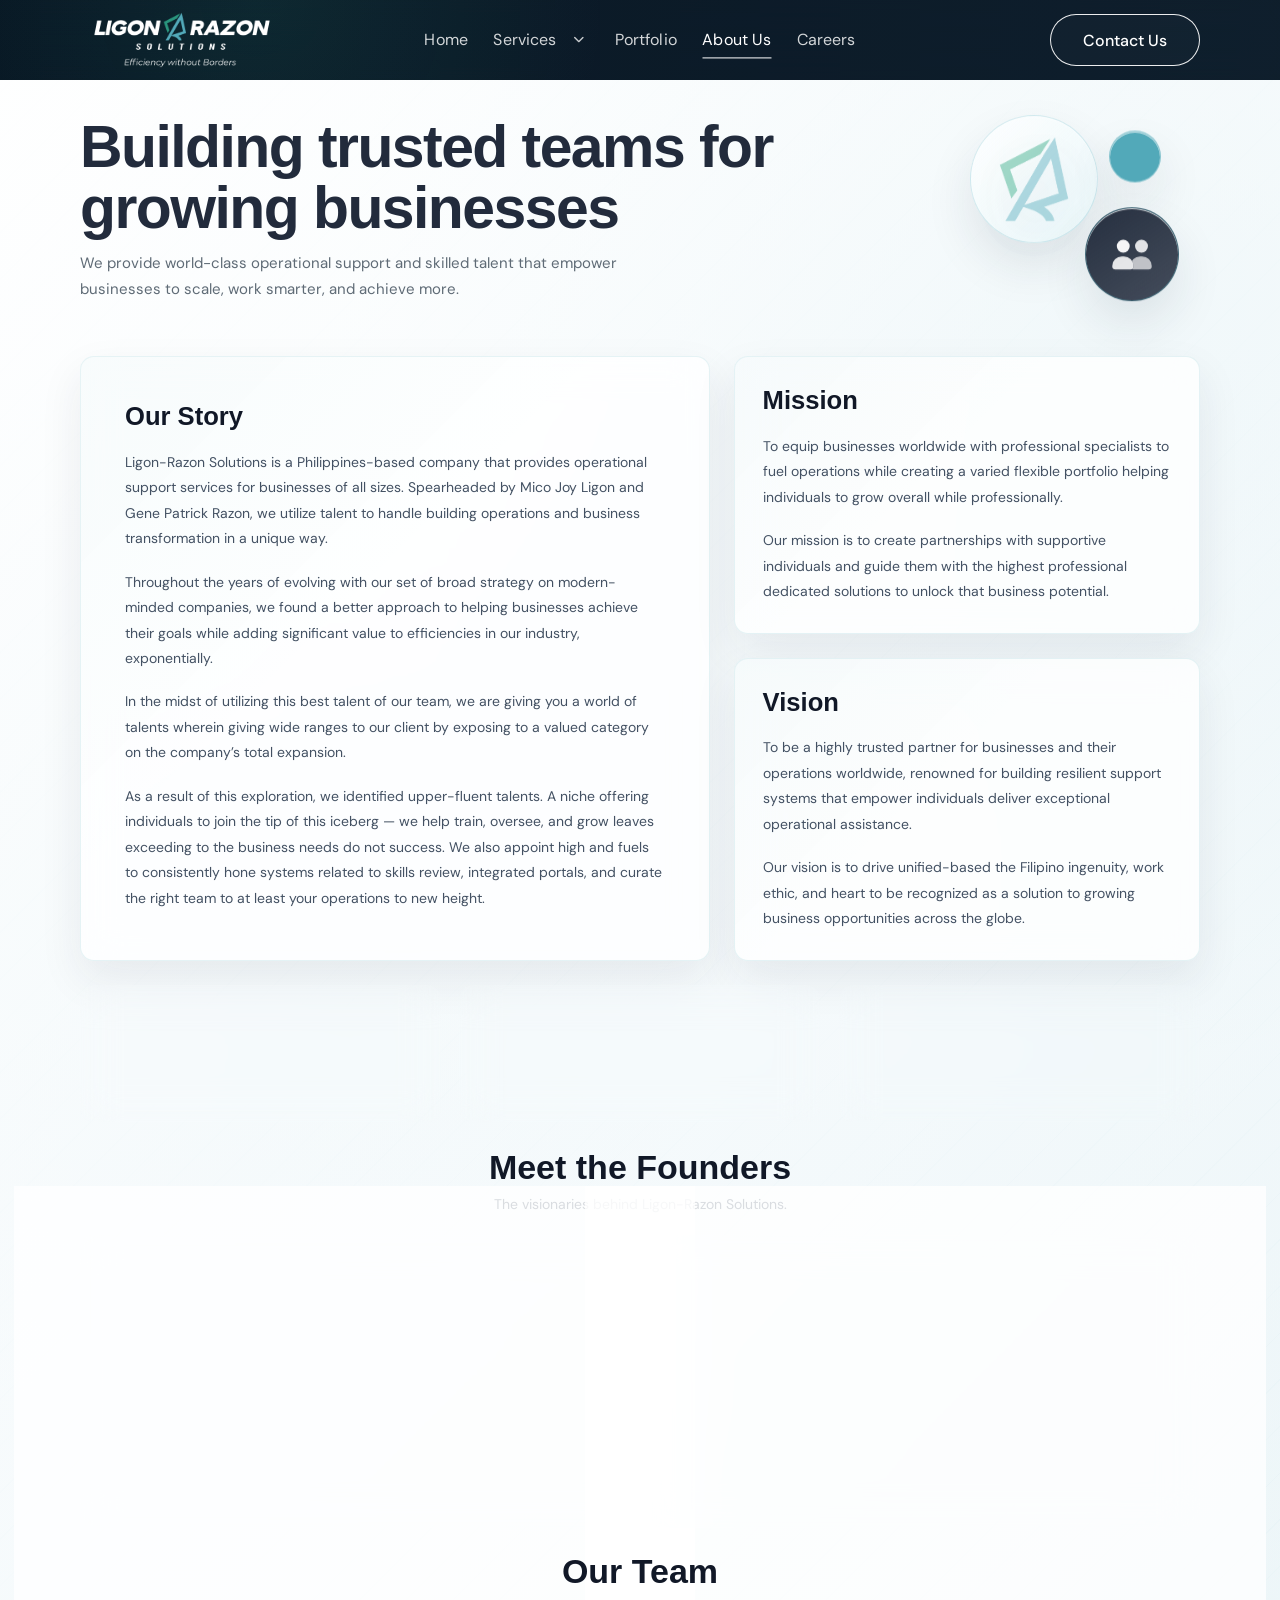
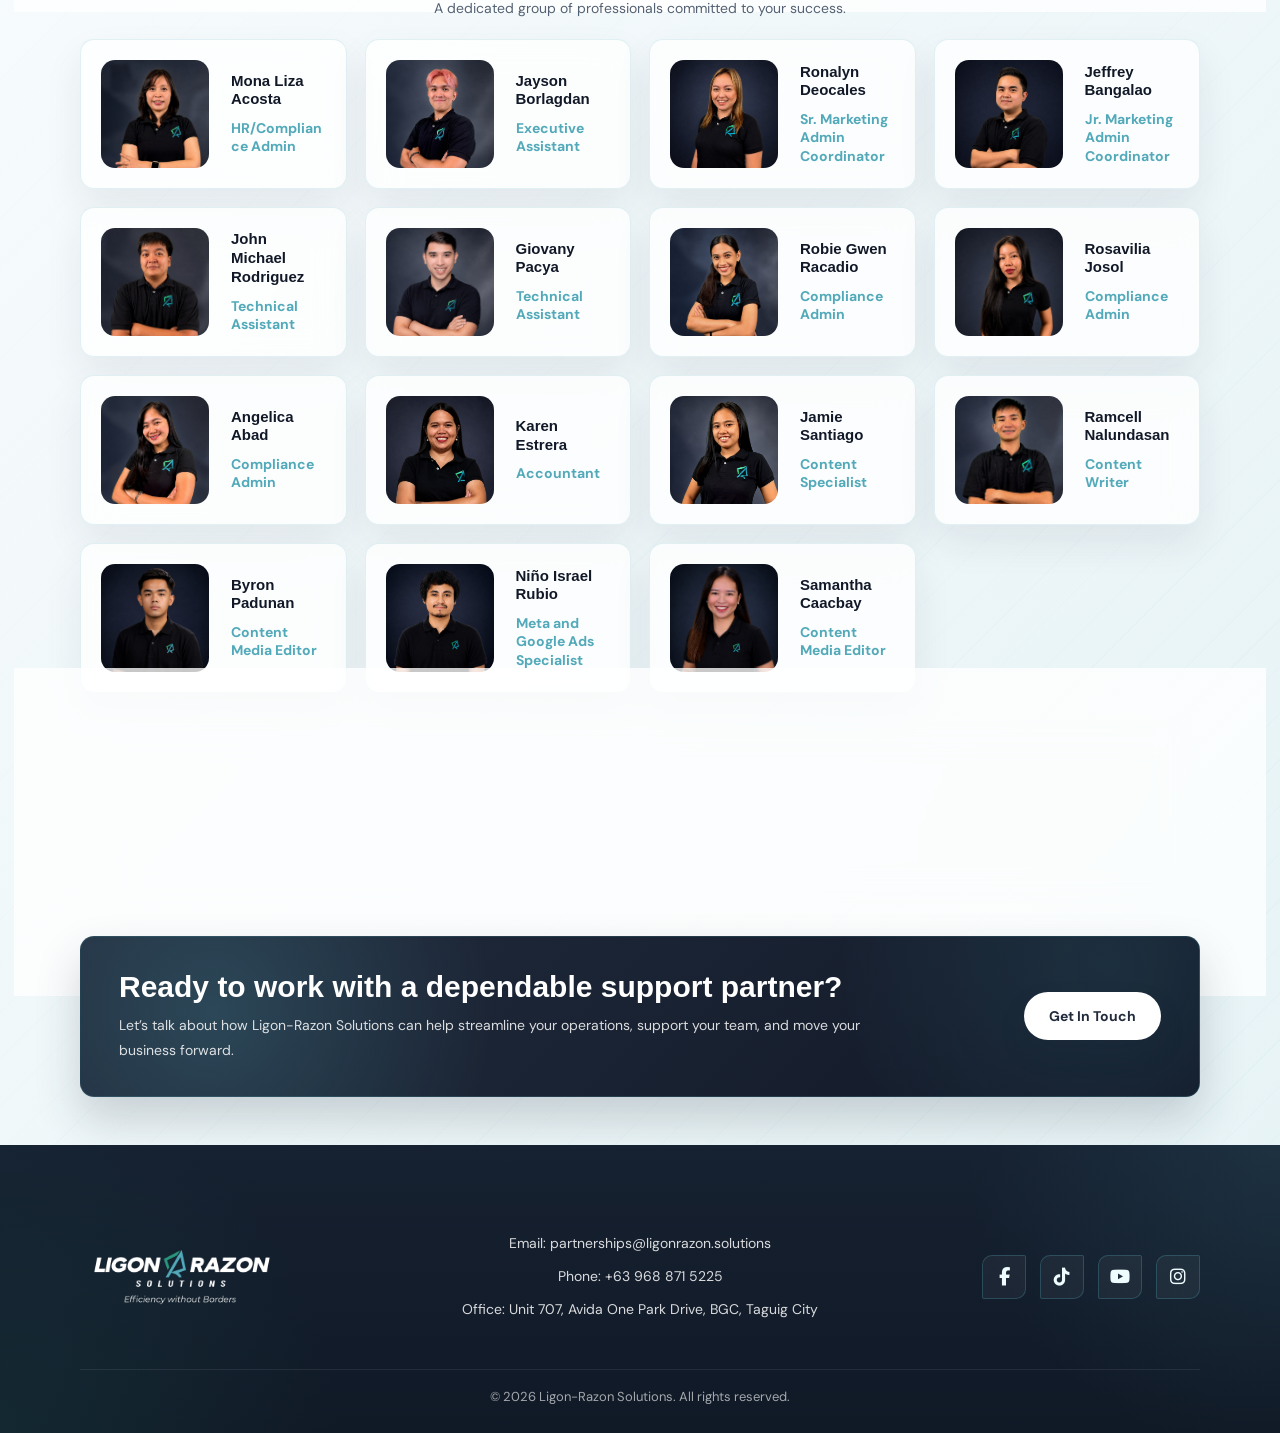
<file: about.html>
<!DOCTYPE html>
<html lang="en">
<head>
<meta charset="UTF-8">
<meta name="viewport" content="width=device-width, initial-scale=1.0">
<title>Ligon-Razon Solutions – About</title>

<link rel="icon" type="image/png" href="images/favicon.png">
<link rel="shortcut icon" href="images/favicon.png" type="image/png">
<link rel="apple-touch-icon" href="images/favicon.png">

<link rel="preconnect" href="https://fonts.googleapis.com">
<link rel="preconnect" href="https://fonts.gstatic.com" crossorigin>
<link rel="stylesheet" href="style.css">
<link rel="preconnect" href="https://api.fontshare.com">
<link rel="preconnect" href="https://cdn.fontshare.com" crossorigin>
<link href="https://api.fontshare.com/v2/css?f[]=satoshi@400,500,600,700,800,900&display=swap" rel="stylesheet">
<link href="https://fonts.googleapis.com/css2?family=DM+Sans:wght@300;400;500;600;700;800&display=swap" rel="stylesheet">
<link rel="stylesheet" href="https://cdnjs.cloudflare.com/ajax/libs/font-awesome/6.4.0/css/all.min.css">
</head>
<body>

<header class="header inner-header" id="header">
  <div class="container">
    <nav class="navbar">
      <div class="logo">
        <img src="images/logo.png" alt="Ligon-Razon Solutions">
      </div>

      <div class="menu-toggle" id="menuToggle">☰</div>

      <div class="nav-container" id="navContainer">
                <ul class="nav-links">
          <li><a href="index.html">Home</a></li>
          <li class="nav-service-item">
            <div class="nav-service-top">
              <a class="service-nav-link" href="services.html">Services</a>
              <button class="services-dropdown-toggle" type="button" aria-label="Open services menu" aria-expanded="false">
                <i class="fas fa-chevron-down" aria-hidden="true"></i>
              </button>
            </div>
            <ul class="services-dropdown" aria-label="Services submenu">
              <li><a href="services.html#affiliate-marketing-admin">Affiliate Marketing Admin</a></li>
              <li><a href="services.html#telehealth-practice-operations">Telehealth Practice Operations</a></li>
              <li><a href="services.html#podcast-production">Podcast Production</a></li>
              <li><a href="services.html#operations-management">Operations Management</a></li>
              <li><a href="services.html#customer-service">Customer Service</a></li>
              <li><a href="services.html#funnel-and-website-building">Funnel and Website Building</a></li>
              <li><a href="services.html#marketing-support">Marketing Support</a></li>
            </ul>
          </li>
          <li><a href="portfolio.html">Portfolio</a></li>
          <li><a class="active" href="about.html">About Us</a></li>
          <li><a href="careers.html">Careers</a></li>
          <li class="mobile-contact-item"><a href="contact.html" class="mobile-contact-btn">Contact Us</a></li>
        </ul>
      </div>

      <a href="contact.html" class="contact-btn">Contact Us</a>
    </nav>
  </div>
</header>

<div class="nav-overlay" id="navOverlay"></div>

<main class="page-shell about-redesign-page">
  <section class="about-hero-redesign">
    <div class="container">
      <div class="about-hero-layout">
        <div class="about-hero-copy fade-up">
          <h1>Building trusted teams for <span>growing businesses</span></h1>
          <p>We provide world-class operational support and skilled talent that empower businesses to scale, work smarter, and achieve more.</p>
        </div>

        <div class="inner-page-motion-art about-motion-art fade-up" aria-hidden="true">
          <div class="motion-orb motion-logo-orb">
            <img src="images/favicon.png" alt="">
          </div>
          <div class="motion-orb motion-icon-orb">
            <span class="motion-about-symbol"></span>
          </div>
          <div class="motion-orb motion-small-orb"></div>
        </div>
      </div>

      <div class="about-overview-grid">
        <article class="about-story-card about-glass-panel fade-up">
          <h2>Our Story</h2>
          <p>Ligon-Razon Solutions is a Philippines-based company that provides operational support services for businesses of all sizes. Spearheaded by Mico Joy Ligon and Gene Patrick Razon, we utilize talent to handle building operations and business transformation in a unique way.</p>
          <p>Throughout the years of evolving with our set of broad strategy on modern-minded companies, we found a better approach to helping businesses achieve their goals while adding significant value to efficiencies in our industry, exponentially.</p>
          <p>In the midst of utilizing this best talent of our team, we are giving you a world of talents wherein giving wide ranges to our client by exposing to a valued category on the company’s total expansion.</p>
          <p>As a result of this exploration, we identified upper-fluent talents. A niche offering individuals to join the tip of this iceberg — we help train, oversee, and grow leaves exceeding to the business needs do not success. We also appoint high and fuels to consistently hone systems related to skills review, integrated portals, and curate the right team to at least your operations to new height.</p>
        </article>

        <div class="about-side-stack">
          <article class="about-mini-card about-glass-panel fade-up">
            <div>
              <h2>Mission</h2>
              <p>To equip businesses worldwide with professional specialists to fuel operations while creating a varied flexible portfolio helping individuals to grow overall while professionally.</p>
              <p>Our mission is to create partnerships with supportive individuals and guide them with the highest professional dedicated solutions to unlock that business potential.</p>
            </div>
          </article>

          <article class="about-mini-card about-glass-panel fade-up">
            <div>
              <h2>Vision</h2>
              <p>To be a highly trusted partner for businesses and their operations worldwide, renowned for building resilient support systems that empower individuals deliver exceptional operational assistance.</p>
              <p>Our vision is to drive unified-based the Filipino ingenuity, work ethic, and heart to be recognized as a solution to growing business opportunities across the globe.</p>
            </div>
          </article>
        </div>
      </div>

      <div class="about-stats-row">
        <article class="about-stat-card about-glass-panel fade-up">
          <div class="about-stat-mark about-stat-icon lrs-card-icon" aria-hidden="true"><i class="fas fa-calendar-days"></i></div>
          <div>
            <strong>7+</strong>
            <h3>Years of Support</h3>
            <p>Delivering reliable operational support since 2018</p>
          </div>
        </article>

        <article class="about-stat-card about-glass-panel fade-up">
          <div class="about-stat-mark about-stat-icon lrs-card-icon" aria-hidden="true"><i class="fas fa-earth-asia"></i></div>
          <div>
            <strong>100+</strong>
            <h3>Global Clients</h3>
            <p>Proudly supporting businesses across the world</p>
          </div>
        </article>

        <article class="about-stat-card about-glass-panel fade-up">
          <div class="about-stat-mark about-stat-icon lrs-card-icon" aria-hidden="true"><i class="fas fa-user-group"></i></div>
          <div>
            <strong>50+</strong>
            <h3>Trusted Professionals</h3>
            <p>Skilled team members empowering your growth</p>
          </div>
        </article>
      </div>

      <div class="about-section-title fade-up">
        <h2>Meet the Founders</h2>
        <p>The visionaries behind Ligon-Razon Solutions.</p>
      </div>

      <div class="about-founders-row">
        <article class="about-founder-card about-glass-panel fade-up">
          <div class="about-founder-photo">
            <img src="images/founder_01.jpg" alt="Mico Joy Ligon">
          </div>
          <div class="about-founder-copy">
            <h3>Mico Joy Ligon</h3>
            <p class="about-role">Co-Founder</p>
            <p>Leader with vision and long-term focus. Passionate about people, operations, and creating impactful, scalable support systems.</p>
          </div>
        </article>

        <article class="about-founder-card about-glass-panel fade-up">
          <div class="about-founder-photo">
            <img src="images/founder_02.jpg" alt="Gene Patrick Razon">
          </div>
          <div class="about-founder-copy">
            <h3>Gene Patrick Razon</h3>
            <p class="about-role">Co-Founder</p>
            <p>Drives strategy and growth. Focused on systems, innovation, and delivering excellence at every step.</p>
          </div>
        </article>
      </div>

      <div class="about-section-title about-team-title fade-up">
        <h2>Our Team</h2>
        <p>A dedicated group of professionals committed to your success.</p>
      </div>

      <div class="about-team-grid">
          <article class="about-team-card fade-up">
            <div class="about-team-photo">
              <img src="images/team_01.jpg" alt="Team Member 01">
            </div>
            <div class="about-team-info">
              <h3>Mona Liza Acosta</h3>
              <p>HR/Compliance Admin</p>
            </div>
          </article>
          <article class="about-team-card fade-up">
            <div class="about-team-photo">
              <img src="images/team_02.jpg" alt="Team Member 02">
            </div>
            <div class="about-team-info">
              <h3>Jayson Borlagdan</h3>
              <p>Executive Assistant</p>
            </div>
          </article>
          <article class="about-team-card fade-up">
            <div class="about-team-photo">
              <img src="images/team_03.jpg" alt="Team Member 03">
            </div>
            <div class="about-team-info">
              <h3>Ronalyn Deocales</h3>
              <p>Sr. Marketing Admin Coordinator</p>
            </div>
          </article>
          <article class="about-team-card fade-up">
            <div class="about-team-photo">
              <img src="images/team_04.jpg" alt="Team Member 04">
            </div>
            <div class="about-team-info">
              <h3>Jeffrey Bangalao</h3>
              <p>Jr. Marketing Admin Coordinator</p>
            </div>
          </article>
          <article class="about-team-card fade-up">
            <div class="about-team-photo">
              <img src="images/team_05.jpg" alt="Team Member 05">
            </div>
            <div class="about-team-info">
              <h3>John Michael Rodriguez</h3>
              <p>Technical Assistant</p>
            </div>
          </article>
          <article class="about-team-card fade-up">
            <div class="about-team-photo">
              <img src="images/team_06.jpg" alt="Team Member 06">
            </div>
            <div class="about-team-info">
              <h3>Giovany Pacya</h3>
              <p>Technical Assistant</p>
            </div>
          </article>
          <article class="about-team-card fade-up">
            <div class="about-team-photo">
              <img src="images/team_07.jpg" alt="Team Member 07">
            </div>
            <div class="about-team-info">
              <h3>Robie Gwen Racadio</h3>
              <p>Compliance Admin</p>
            </div>
          </article>
          <article class="about-team-card fade-up">
            <div class="about-team-photo">
              <img src="images/team_08.jpg" alt="Team Member 08">
            </div>
            <div class="about-team-info">
              <h3>Rosavilia Josol</h3>
              <p>Compliance Admin</p>
            </div>
          </article>
          <article class="about-team-card fade-up">
            <div class="about-team-photo">
              <img src="images/team_09.jpg" alt="Team Member 09">
            </div>
            <div class="about-team-info">
              <h3>Angelica Abad</h3>
              <p>Compliance Admin</p>
            </div>
          </article>
          <article class="about-team-card fade-up">
            <div class="about-team-photo">
              <img src="images/team_10.jpg" alt="Team Member 10">
            </div>
            <div class="about-team-info">
              <h3>Karen Estrera</h3>
              <p>Accountant</p>
            </div>
          </article>
          <article class="about-team-card fade-up">
            <div class="about-team-photo">
              <img src="images/team_11.jpg" alt="Team Member 11">
            </div>
            <div class="about-team-info">
              <h3>Jamie Santiago</h3>
              <p>Content Specialist</p>
            </div>
          </article>
          <article class="about-team-card fade-up">
            <div class="about-team-photo">
              <img src="images/team_12.jpg" alt="Team Member 12">
            </div>
            <div class="about-team-info">
              <h3>Ramcell Nalundasan</h3>
              <p>Content Writer</p>
            </div>
          </article>
          <article class="about-team-card fade-up">
            <div class="about-team-photo">
              <img src="images/team_13.jpg" alt="Team Member 13">
            </div>
            <div class="about-team-info">
              <h3>Byron Padunan</h3>
              <p>Content Media Editor</p>
            </div>
          </article>
          <article class="about-team-card fade-up">
            <div class="about-team-photo">
              <img src="images/team_14.jpg" alt="Team Member 14">
            </div>
            <div class="about-team-info">
              <h3>Niño Israel Rubio</h3>
              <p>Meta and Google Ads Specialist</p>
            </div>
          </article>
          <article class="about-team-card fade-up">
            <div class="about-team-photo">
              <img src="images/team_15.jpg" alt="Team Member 15">
            </div>
            <div class="about-team-info">
              <h3>Samantha Caacbay</h3>
              <p>Content Media Editor</p>
            </div>
          </article>
      </div>

      <article class="about-hipaa-card about-glass-panel fade-up">
        <div class="about-hipaa-logo">
          <img src="images/hipaa-logo.png" alt="HIPAA Certification Logo">
        </div>
        <div class="about-hipaa-content">
          <div class="about-hipaa-title">
            <h2>HIPAA Certified</h2>
          </div>
          <p>We are HIPAA certified and committed to maintaining high standards of data privacy, confidentiality, and operational integrity. This reflects our dedication to safeguarding sensitive information responsibly while upholding best practices in professionalism, trust, and compliance-driven processes.</p>
        </div>
      </article>

      <article class="about-cta-band fade-up">
        <div>
          <h2>Ready to work with a dependable support partner?</h2>
          <p>Let’s talk about how Ligon-Razon Solutions can help streamline your operations, support your team, and move your business forward.</p>
        </div>
        <a href="contact.html" class="about-cta-btn">Get In Touch</a>
      </article>
    </div>
  </section>
</main>

<footer class="footer">
  <div class="container">
    <div class="footer-content">
      <div class="footer-logo">
        <img src="images/logo.png" alt="Ligon-Razon Solutions">
      </div>

      <div class="footer-contact">
        <p>Email: <a href="mailto:partnerships@ligonrazon.solutions">partnerships@ligonrazon.solutions</a></p>
        <p>Phone: <a href="tel:+639688715225">+63 968 871 5225</a></p>
        <p>Office: Unit 707, Avida One Park Drive, BGC, Taguig City</p>
      </div>

      <div class="footer-social">
        <a href="https://www.facebook.com/ligonrazon.solutions" target="_blank" aria-label="Facebook"><i class="fab fa-facebook-f"></i></a>
        <a href="https://www.tiktok.com/@ligonrazon.solutions?" target="_blank" aria-label="TikTok"><i class="fab fa-tiktok"></i></a>
        <a href="https://www.youtube.com/@TheVirtualBreakroom" target="_blank" aria-label="YouTube"><i class="fab fa-youtube"></i></a>
        <a href="https://www.instagram.com/ligonrazon.solutions" target="_blank" aria-label="Instagram"><i class="fab fa-instagram"></i></a>
      </div>
    </div>

    <p class="footer-copyright">© 2026 Ligon-Razon Solutions. All rights reserved.</p>
  </div>
</footer>

<script>
(function() {
  const toggle = document.getElementById("menuToggle");
  const nav = document.getElementById("navContainer");
  const overlay = document.getElementById("navOverlay");

  function closeMenu() {
    nav.classList.remove("show");
    overlay.classList.remove("show");
    document.body.style.overflow = "";
        document.querySelectorAll(".nav-service-item.dropdown-open").forEach(item => item.classList.remove("dropdown-open"));
        document.querySelectorAll(".services-dropdown-toggle[aria-expanded='true']").forEach(button => button.setAttribute("aria-expanded", "false"));
  }

  function openMenu() {
    nav.classList.add("show");
    overlay.classList.add("show");
    document.body.style.overflow = "hidden";
  }

  toggle.onclick = () => {
    if (nav.classList.contains("show")) {
      closeMenu();
    } else {
      openMenu();
    }
  };

  overlay.onclick = closeMenu;

  document.querySelectorAll(".nav-links a").forEach(link => {
    link.addEventListener("click", closeMenu);
  });

      const serviceDropdownButtons = document.querySelectorAll(".services-dropdown-toggle");
      serviceDropdownButtons.forEach(button => {
        button.addEventListener("click", event => {
          event.preventDefault();
          event.stopPropagation();

          const item = button.closest(".nav-service-item");
          const isOpen = item.classList.toggle("dropdown-open");
          button.setAttribute("aria-expanded", isOpen ? "true" : "false");
        });
      });

      document.addEventListener("click", event => {
        if (!event.target.closest(".nav-service-item")) {
          document.querySelectorAll(".nav-service-item.dropdown-open").forEach(item => item.classList.remove("dropdown-open"));
          document.querySelectorAll(".services-dropdown-toggle[aria-expanded='true']").forEach(button => button.setAttribute("aria-expanded", "false"));
        }
      });

  const faders = document.querySelectorAll(".fade-up");
  const observer = new IntersectionObserver(entries => {
    entries.forEach(entry => {
      if (entry.isIntersecting) {
        entry.target.classList.add("appear");
      }
    });
  }, { threshold: 0.15 });

  faders.forEach(el => observer.observe(el));
})();
</script>

</body>
</html>
</file>
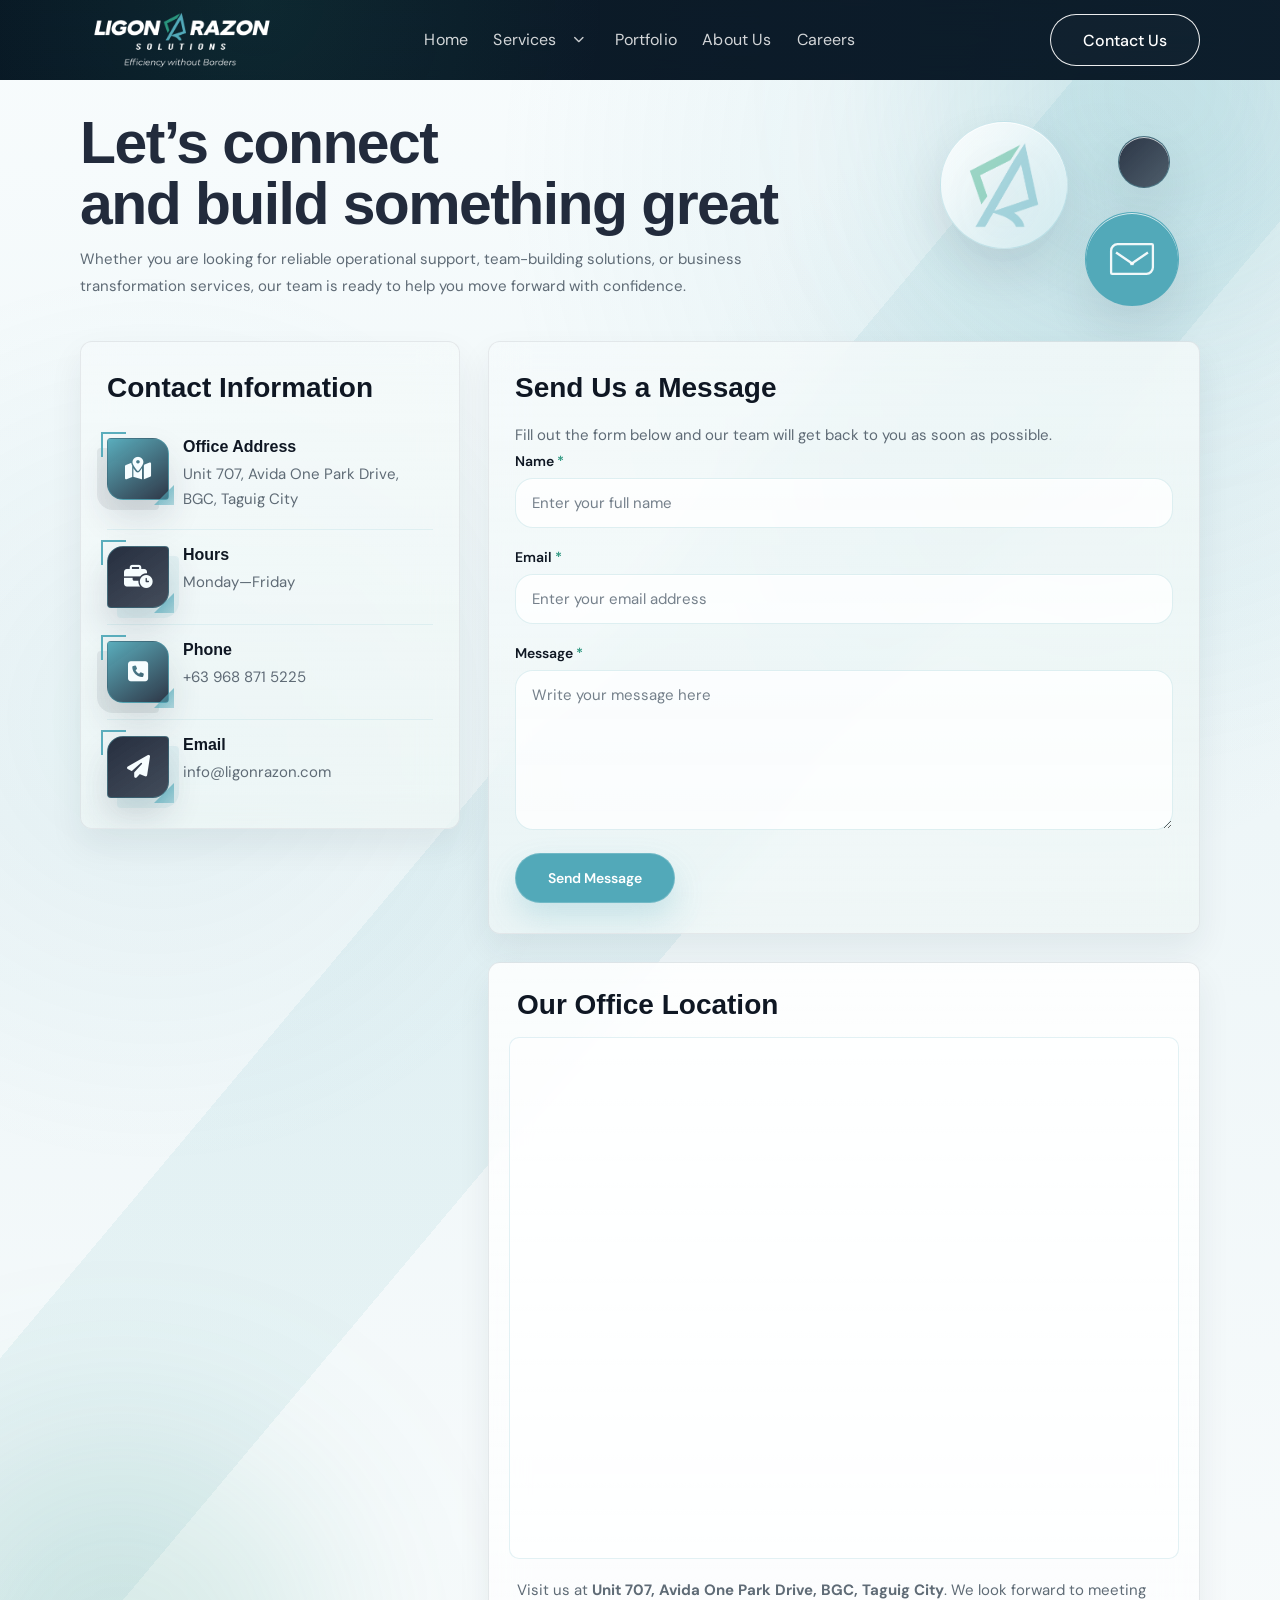
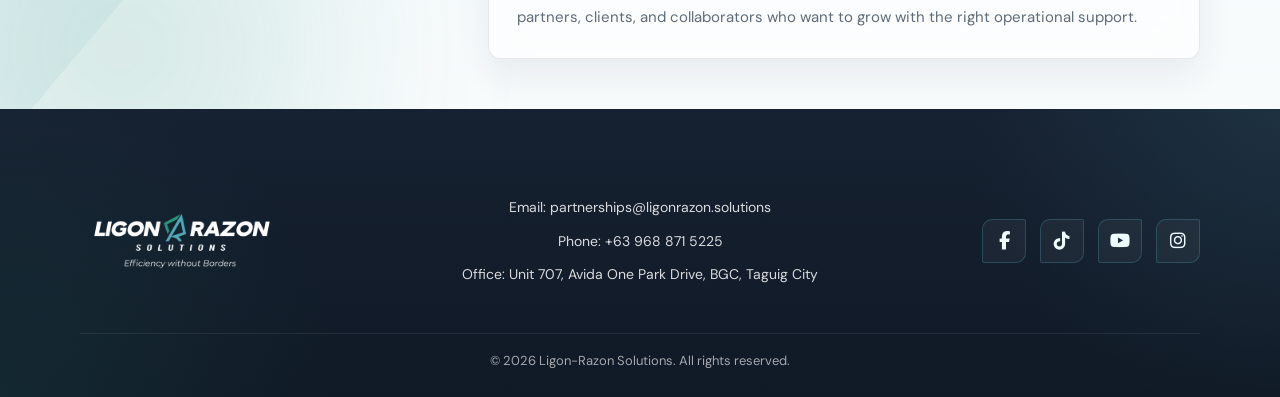
<file: contact.html>
<!DOCTYPE html>
<html lang="en">
<head>
<meta charset="UTF-8">
<meta name="viewport" content="width=device-width, initial-scale=1.0">
<title>Ligon-Razon Solutions – Contact</title>

<link rel="icon" type="image/png" href="images/favicon.png">
<link rel="shortcut icon" href="images/favicon.png" type="image/png">
<link rel="apple-touch-icon" href="images/favicon.png">

<link rel="preconnect" href="https://fonts.googleapis.com">
<link rel="preconnect" href="https://fonts.gstatic.com" crossorigin>
<link rel="stylesheet" href="style.css">
<link rel="preconnect" href="https://api.fontshare.com">
<link rel="preconnect" href="https://cdn.fontshare.com" crossorigin>
<link href="https://api.fontshare.com/v2/css?f[]=satoshi@400,500,600,700,800,900&display=swap" rel="stylesheet">
<link href="https://fonts.googleapis.com/css2?family=DM+Sans:wght@300;400;500;600;700;800&display=swap" rel="stylesheet">
<link rel="stylesheet" href="https://cdnjs.cloudflare.com/ajax/libs/font-awesome/6.4.0/css/all.min.css">
</head>
<body>

<header class="header inner-header" id="header">
  <div class="container">
    <nav class="navbar">
      <div class="logo">
        <img src="images/logo.png" alt="Ligon-Razon Solutions">
      </div>

      <div class="menu-toggle" id="menuToggle">☰</div>

      <div class="nav-container" id="navContainer">
                <ul class="nav-links">
          <li><a href="index.html">Home</a></li>
          <li class="nav-service-item">
            <div class="nav-service-top">
              <a class="service-nav-link" href="services.html">Services</a>
              <button class="services-dropdown-toggle" type="button" aria-label="Open services menu" aria-expanded="false">
                <i class="fas fa-chevron-down" aria-hidden="true"></i>
              </button>
            </div>
            <ul class="services-dropdown" aria-label="Services submenu">
              <li><a href="services.html#affiliate-marketing-admin">Affiliate Marketing Admin</a></li>
              <li><a href="services.html#telehealth-practice-operations">Telehealth Practice Operations</a></li>
              <li><a href="services.html#podcast-production">Podcast Production</a></li>
              <li><a href="services.html#operations-management">Operations Management</a></li>
              <li><a href="services.html#customer-service">Customer Service</a></li>
              <li><a href="services.html#funnel-and-website-building">Funnel and Website Building</a></li>
              <li><a href="services.html#marketing-support">Marketing Support</a></li>
            </ul>
          </li>
          <li><a href="portfolio.html">Portfolio</a></li>
          <li><a href="about.html">About Us</a></li>
          <li><a href="careers.html">Careers</a></li>
          <li class="mobile-contact-item"><a href="contact.html" class="mobile-contact-btn">Contact Us</a></li>
        </ul>
      </div>

      <a href="contact.html" class="contact-btn">Contact Us</a>
    </nav>
  </div>
</header>

<div class="nav-overlay" id="navOverlay"></div>

<main class="page-shell contact-redesign">
  <section class="contact-hero-section">
    <div class="container">

      <div class="page-intro fade-up">
        <h1>Let’s connect <span>and build something great</span></h1>
        <p>Whether you are looking for reliable operational support, team-building solutions, or business transformation services, our team is ready to help you move forward with confidence.</p>
      </div>

      <div class="inner-page-motion-art contact-motion-art fade-up" aria-hidden="true">
        <div class="motion-orb motion-logo-orb">
          <img src="images/favicon.png" alt="">
        </div>
        <div class="motion-orb motion-icon-orb">
          <span class="motion-contact-symbol"></span>
        </div>
        <div class="motion-orb motion-small-orb"></div>
      </div>

      <div class="contact-grid">
        <div class="contact-info-card glass-card fade-up">
          <h2>Contact Information</h2>

          <div class="info-item">
            <div class="info-icon"><i class="fas fa-map-location-dot"></i></div>
            <div class="info-text">
              <h3>Office Address</h3>
              <p>Unit 707, Avida One Park Drive, BGC, Taguig City</p>
            </div>
          </div>

          <div class="info-item">
            <div class="info-icon"><i class="fas fa-business-time"></i></div>
            <div class="info-text">
              <h3>Hours</h3>
              <p>Monday—Friday</p>
            </div>
          </div>

          <div class="info-item">
            <div class="info-icon"><i class="fas fa-square-phone"></i></div>
            <div class="info-text">
              <h3>Phone</h3>
              <a href="tel:+639688715225">+63 968 871 5225</a>
            </div>
          </div>

          <div class="info-item">
            <div class="info-icon"><i class="fas fa-paper-plane"></i></div>
            <div class="info-text">
              <h3>Email</h3>
              <a href="mailto:info@ligonrazon.com">info@ligonrazon.com</a>
            </div>
          </div>
        </div>

        <div class="right-stack">
          <div class="contact-form-card glass-card fade-up">
            <h2>Send Us a Message</h2>
            <p>Fill out the form below and our team will get back to you as soon as possible.</p>

            <form
              class="contact-form"
              id="contactForm"
              name="contact"
              method="POST"
              data-netlify="true"
              netlify-honeypot="bot-field"
            >
              <input type="hidden" name="form-name" value="contact">

              <p style="display:none;">
                <label>Don’t fill this out if you're human: <input name="bot-field"></label>
              </p>

              <div class="form-group">
                <label for="name">Name <span class="required-mark">*</span></label>
                <input type="text" id="name" name="name" placeholder="Enter your full name" required>
              </div>

              <div class="form-group">
                <label for="email">Email <span class="required-mark">*</span></label>
                <input type="email" id="email" name="email" placeholder="Enter your email address" required>
              </div>

              <div class="form-group">
                <label for="message">Message <span class="required-mark">*</span></label>
                <textarea id="message" name="message" placeholder="Write your message here" required></textarea>
              </div>

              <button type="submit" class="submit-btn">Send Message</button>
            </form>

            <p id="formStatus" style="margin-top:14px; display:none; font-weight:500;"></p>
          </div>

          <div class="map-card glass-card fade-up">
            <h2>Our Office Location</h2>
            <div class="map-frame-wrap">
              <iframe src="https://www.google.com/maps/embed?pb=!1m18!1m12!1m3!1d965.4387839315124!2d121.05273014510381!3d14.555990482074249!2m3!1f0!2f0!3f0!3m2!1i1024!2i768!4f13.1!3m3!1m2!1s0x3397c8f45583e559%3A0x2628816a4731720b!2sOne%20Park%20Drive!5e0!3m2!1sen!2sph!4v1774950852880!5m2!1sen!2sph" allowfullscreen="" loading="lazy" referrerpolicy="no-referrer-when-downgrade"></iframe>
            </div>
            <div class="map-note">
              Visit us at <strong>Unit 707, Avida One Park Drive, BGC, Taguig City</strong>. We look forward to meeting partners, clients, and collaborators who want to grow with the right operational support.
            </div>
          </div>
        </div>
      </div>

    </div>
  </section>
</main>

<footer class="footer">
  <div class="container">
    <div class="footer-content">
      <div class="footer-logo">
        <img src="images/logo.png" alt="Ligon-Razon Solutions">
      </div>

      <div class="footer-contact">
        <p>Email: <a href="mailto:partnerships@ligonrazon.solutions">partnerships@ligonrazon.solutions</a></p>
        <p>Phone: <a href="tel:+639688715225">+63 968 871 5225</a></p>
        <p>Office: Unit 707, Avida One Park Drive, BGC, Taguig City</p>
      </div>

      <div class="footer-social">
        <a href="https://www.facebook.com/ligonrazon.solutions" target="_blank" aria-label="Facebook"><i class="fab fa-facebook-f"></i></a>
        <a href="https://www.tiktok.com/@ligonrazon.solutions?" target="_blank" aria-label="TikTok"><i class="fab fa-tiktok"></i></a>
        <a href="https://www.youtube.com/@TheVirtualBreakroom" target="_blank" aria-label="YouTube"><i class="fab fa-youtube"></i></a>
        <a href="https://www.instagram.com/ligonrazon.solutions" target="_blank" aria-label="Instagram"><i class="fab fa-instagram"></i></a>
      </div>
    </div>

    <p class="footer-copyright">© 2026 Ligon-Razon Solutions. All rights reserved.</p>
  </div>
</footer>

<!-- Hidden Netlify fallback form -->
<form name="contact" data-netlify="true" netlify-honeypot="bot-field" hidden>
  <input type="text" name="name">
  <input type="email" name="email">
  <textarea name="message"></textarea>
</form>

<script>
(function() {
  const toggle = document.getElementById("menuToggle");
  const nav = document.getElementById("navContainer");
  const overlay = document.getElementById("navOverlay");
  const form = document.getElementById("contactForm");
  const formStatus = document.getElementById("formStatus");

  function closeMenu() {
    nav.classList.remove("show");
    overlay.classList.remove("show");
    document.body.style.overflow = "";
        document.querySelectorAll(".nav-service-item.dropdown-open").forEach(item => item.classList.remove("dropdown-open"));
        document.querySelectorAll(".services-dropdown-toggle[aria-expanded='true']").forEach(button => button.setAttribute("aria-expanded", "false"));
  }

  function openMenu() {
    nav.classList.add("show");
    overlay.classList.add("show");
    document.body.style.overflow = "hidden";
  }

  toggle.onclick = () => {
    if (nav.classList.contains("show")) {
      closeMenu();
    } else {
      openMenu();
    }
  };

  overlay.onclick = closeMenu;

  document.querySelectorAll(".nav-links a").forEach(link => {
    link.addEventListener("click", closeMenu);
  });

      const serviceDropdownButtons = document.querySelectorAll(".services-dropdown-toggle");
      serviceDropdownButtons.forEach(button => {
        button.addEventListener("click", event => {
          event.preventDefault();
          event.stopPropagation();

          const item = button.closest(".nav-service-item");
          const isOpen = item.classList.toggle("dropdown-open");
          button.setAttribute("aria-expanded", isOpen ? "true" : "false");
        });
      });

      document.addEventListener("click", event => {
        if (!event.target.closest(".nav-service-item")) {
          document.querySelectorAll(".nav-service-item.dropdown-open").forEach(item => item.classList.remove("dropdown-open"));
          document.querySelectorAll(".services-dropdown-toggle[aria-expanded='true']").forEach(button => button.setAttribute("aria-expanded", "false"));
        }
      });

  const faders = document.querySelectorAll(".fade-up");
  const observer = new IntersectionObserver(entries => {
    entries.forEach(entry => {
      if (entry.isIntersecting) {
        entry.target.classList.add("appear");
      }
    });
  }, { threshold: 0.15 });

  faders.forEach(el => observer.observe(el));

  function encode(data) {
    return Object.keys(data)
      .map(key => encodeURIComponent(key) + "=" + encodeURIComponent(data[key]))
      .join("&");
  }

  form.addEventListener("submit", function(e) {
    e.preventDefault();

    const submitBtn = form.querySelector(".submit-btn");
    submitBtn.disabled = true;
    submitBtn.textContent = "Sending...";

    const formData = new FormData(form);
    const plainData = {};
    formData.forEach((value, key) => {
      plainData[key] = value;
    });

    fetch("/", {
      method: "POST",
      headers: { "Content-Type": "application/x-www-form-urlencoded" },
      body: encode(plainData)
    })
    .then(() => {
      formStatus.style.display = "block";
      formStatus.style.color = "#2e7d32";
      formStatus.textContent = "Your message has been sent successfully.";
      form.reset();
    })
    .catch(() => {
      formStatus.style.display = "block";
      formStatus.style.color = "#d32f2f";
      formStatus.textContent = "There was an error sending your message. Please try again.";
    })
    .finally(() => {
      submitBtn.disabled = false;
      submitBtn.textContent = "Send Message";
    });
  });
})();
</script>

<form name="contact" data-netlify="true" hidden>
  <input type="text" name="name">
  <input type="email" name="email">
  <textarea name="message"></textarea>
</form>

</body>
</html>
</file>
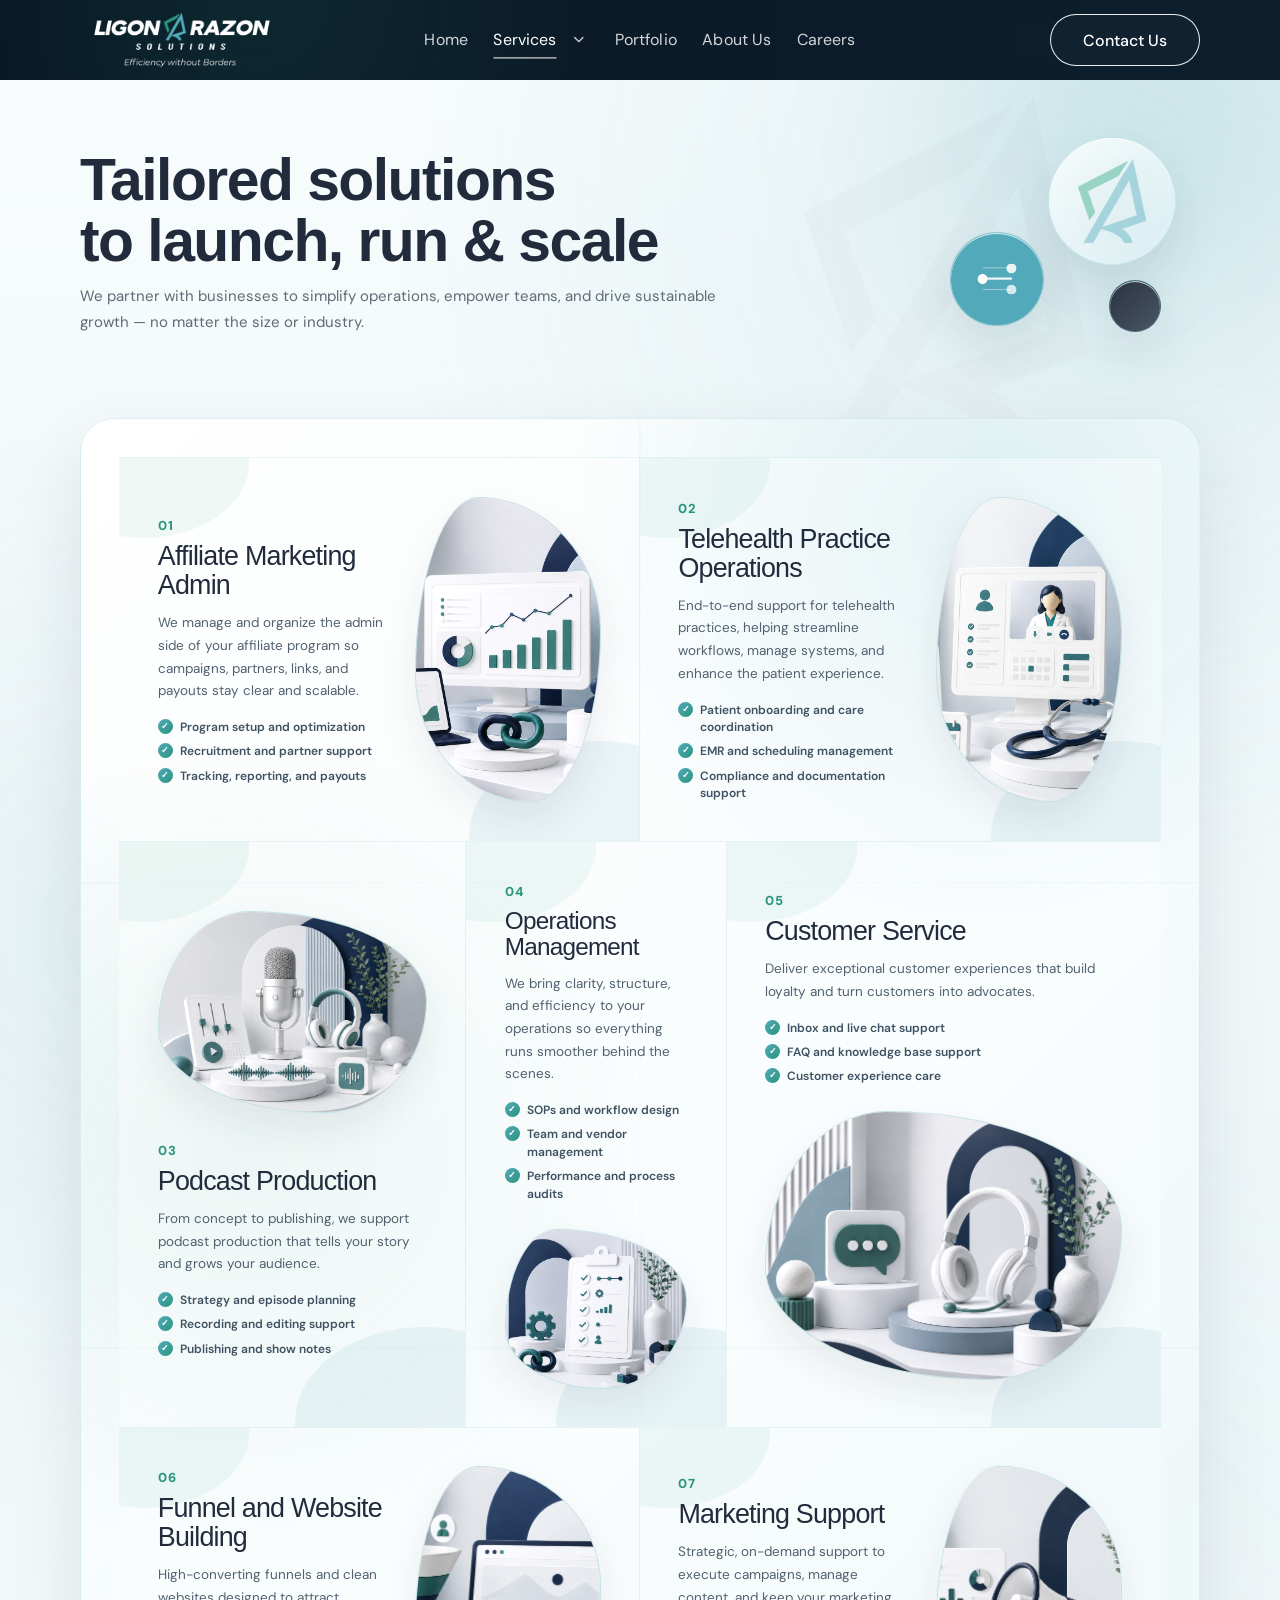
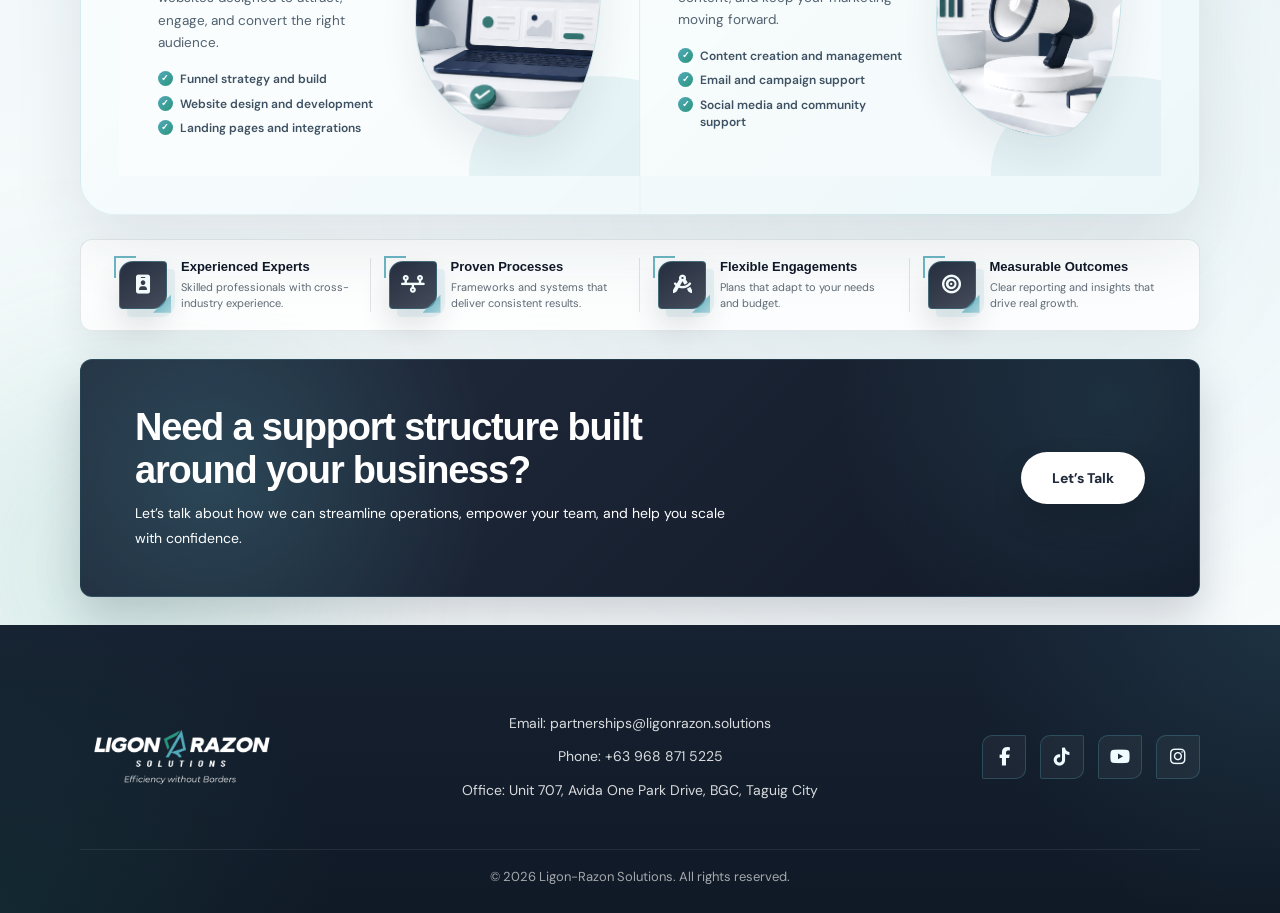
<file: services.html>
<!DOCTYPE html>
<html lang="en">
<head>
<meta charset="UTF-8">
<meta name="viewport" content="width=device-width, initial-scale=1.0">
<title>Ligon-Razon Solutions – Services</title>

<link rel="icon" type="image/png" href="images/favicon.png">
<link rel="shortcut icon" href="images/favicon.png" type="image/png">
<link rel="apple-touch-icon" href="images/favicon.png">

<link rel="preconnect" href="https://fonts.googleapis.com">
<link rel="preconnect" href="https://fonts.gstatic.com" crossorigin>
<link rel="stylesheet" href="style.css">
<link rel="preconnect" href="https://api.fontshare.com">
<link rel="preconnect" href="https://cdn.fontshare.com" crossorigin>
<link href="https://api.fontshare.com/v2/css?f[]=satoshi@400,500,600,700,800,900&display=swap" rel="stylesheet">
<link href="https://fonts.googleapis.com/css2?family=DM+Sans:wght@300;400;500;600;700;800&display=swap" rel="stylesheet">
<link rel="stylesheet" href="https://cdnjs.cloudflare.com/ajax/libs/font-awesome/6.4.0/css/all.min.css">
</head>
<body>

<header class="header inner-header" id="header">
  <div class="container">
    <nav class="navbar">
      <div class="logo">
        <img src="images/logo.png" alt="Ligon-Razon Solutions">
      </div>

      <div class="menu-toggle" id="menuToggle">☰</div>

      <div class="nav-container" id="navContainer">
                <ul class="nav-links">
          <li><a href="index.html">Home</a></li>
          <li class="nav-service-item">
            <div class="nav-service-top">
              <a class="service-nav-link active" href="services.html">Services</a>
              <button class="services-dropdown-toggle" type="button" aria-label="Open services menu" aria-expanded="false">
                <i class="fas fa-chevron-down" aria-hidden="true"></i>
              </button>
            </div>
            <ul class="services-dropdown" aria-label="Services submenu">
              <li><a href="services.html#affiliate-marketing-admin">Affiliate Marketing Admin</a></li>
              <li><a href="services.html#telehealth-practice-operations">Telehealth Practice Operations</a></li>
              <li><a href="services.html#podcast-production">Podcast Production</a></li>
              <li><a href="services.html#operations-management">Operations Management</a></li>
              <li><a href="services.html#customer-service">Customer Service</a></li>
              <li><a href="services.html#funnel-and-website-building">Funnel and Website Building</a></li>
              <li><a href="services.html#marketing-support">Marketing Support</a></li>
            </ul>
          </li>
          <li><a href="portfolio.html">Portfolio</a></li>
          <li><a href="about.html">About Us</a></li>
          <li><a href="careers.html">Careers</a></li>
          <li class="mobile-contact-item"><a href="contact.html" class="mobile-contact-btn">Contact Us</a></li>
        </ul>
      </div>

      <a href="contact.html" class="contact-btn">Contact Us</a>
    </nav>
  </div>
</header>

<div class="nav-overlay" id="navOverlay"></div>

<main class="page-shell services-redesign">
  <section class="services-hero-section">
    <div class="services-hero-mark" aria-hidden="true"><img src="images/favicon.png" alt=""></div>
    <div class="container services-container">
      <div class="services-hero-content fade-up">
        <h1>Tailored solutions <span>to launch, run &amp; scale</span></h1>
        <p>We partner with businesses to simplify operations, empower teams, and drive sustainable growth — no matter the size or industry.</p>
      </div>

      <div class="inner-page-motion-art services-motion-art fade-up" aria-hidden="true">
        <div class="motion-orb motion-logo-orb">
          <img src="images/favicon.png" alt="">
        </div>
        <div class="motion-orb motion-icon-orb">
          <span class="motion-service-symbol"></span>
        </div>
        <div class="motion-orb motion-small-orb"></div>
      </div>
    </div>
  </section>

  <section class="services-main-section">
    <div class="container services-container">
      <div class="services-grid-redesign services-experience-board" aria-label="Our service experience">
        <article class="services-card-redesign services-showcase-card service-card-1 fade-up" id="affiliate-marketing-admin">
          <div class="services-showcase-copy">
            <span class="services-showcase-number">01</span>
            <h3>Affiliate Marketing Admin</h3>
            <p>We manage and organize the admin side of your affiliate program so campaigns, partners, links, and payouts stay clear and scalable.</p>
            <ul>
              <li>Program setup and optimization</li>
              <li>Recruitment and partner support</li>
              <li>Tracking, reporting, and payouts</li>
            </ul>
          </div>
          <div class="services-showcase-photo">
            <img src="images/service1.jpg" alt="Affiliate Marketing Admin" onerror="this.style.display='none'; this.parentElement.classList.add('image-missing');">
            <span>service1.jpg</span>
          </div>
        </article>

        <article class="services-card-redesign services-showcase-card service-card-2 fade-up" id="telehealth-practice-operations">
          <div class="services-showcase-copy">
            <span class="services-showcase-number">02</span>
            <h3>Telehealth Practice Operations</h3>
            <p>End-to-end support for telehealth practices, helping streamline workflows, manage systems, and enhance the patient experience.</p>
            <ul>
              <li>Patient onboarding and care coordination</li>
              <li>EMR and scheduling management</li>
              <li>Compliance and documentation support</li>
            </ul>
          </div>
          <div class="services-showcase-photo">
            <img src="images/service2.jpg" alt="Telehealth Practice Operations" onerror="this.style.display='none'; this.parentElement.classList.add('image-missing');">
            <span>service2.jpg</span>
          </div>
        </article>

        <article class="services-card-redesign services-showcase-card service-card-3 fade-up" id="podcast-production">
          <div class="services-showcase-photo">
            <img src="images/service3.jpg" alt="Podcast Production" onerror="this.style.display='none'; this.parentElement.classList.add('image-missing');">
            <span>service3.jpg</span>
          </div>
          <div class="services-showcase-copy">
            <span class="services-showcase-number">03</span>
            <h3>Podcast Production</h3>
            <p>From concept to publishing, we support podcast production that tells your story and grows your audience.</p>
            <ul>
              <li>Strategy and episode planning</li>
              <li>Recording and editing support</li>
              <li>Publishing and show notes</li>
            </ul>
          </div>
        </article>

        <article class="services-card-redesign services-showcase-card service-card-4 fade-up" id="operations-management">
          <div class="services-showcase-copy">
            <span class="services-showcase-number">04</span>
            <h3>Operations Management</h3>
            <p>We bring clarity, structure, and efficiency to your operations so everything runs smoother behind the scenes.</p>
            <ul>
              <li>SOPs and workflow design</li>
              <li>Team and vendor management</li>
              <li>Performance and process audits</li>
            </ul>
          </div>
          <div class="services-showcase-photo">
            <img src="images/service4.jpg" alt="Operations Management" onerror="this.style.display='none'; this.parentElement.classList.add('image-missing');">
            <span>service4.jpg</span>
          </div>
        </article>

        <article class="services-card-redesign services-showcase-card service-card-5 fade-up" id="customer-service">
          <div class="services-showcase-copy">
            <span class="services-showcase-number">05</span>
            <h3>Customer Service</h3>
            <p>Deliver exceptional customer experiences that build loyalty and turn customers into advocates.</p>
            <ul>
              <li>Inbox and live chat support</li>
              <li>FAQ and knowledge base support</li>
              <li>Customer experience care</li>
            </ul>
          </div>
          <div class="services-showcase-photo">
            <img src="images/service5.jpg" alt="Customer Service" onerror="this.style.display='none'; this.parentElement.classList.add('image-missing');">
            <span>service5.jpg</span>
          </div>
        </article>

        <article class="services-card-redesign services-showcase-card service-card-6 fade-up" id="funnel-and-website-building">
          <div class="services-showcase-copy">
            <span class="services-showcase-number">06</span>
            <h3>Funnel and Website Building</h3>
            <p>High-converting funnels and clean websites designed to attract, engage, and convert the right audience.</p>
            <ul>
              <li>Funnel strategy and build</li>
              <li>Website design and development</li>
              <li>Landing pages and integrations</li>
            </ul>
          </div>
          <div class="services-showcase-photo">
            <img src="images/service6.jpg" alt="Funnel and Website Building" onerror="this.style.display='none'; this.parentElement.classList.add('image-missing');">
            <span>service6.jpg</span>
          </div>
        </article>

        <article class="services-card-redesign services-showcase-card service-card-7 fade-up" id="marketing-support">
          <div class="services-showcase-copy">
            <span class="services-showcase-number">07</span>
            <h3>Marketing Support</h3>
            <p>Strategic, on-demand support to execute campaigns, manage content, and keep your marketing moving forward.</p>
            <ul>
              <li>Content creation and management</li>
              <li>Email and campaign support</li>
              <li>Social media and community support</li>
            </ul>
          </div>
          <div class="services-showcase-photo">
            <img src="images/service7.jpg" alt="Marketing Support" onerror="this.style.display='none'; this.parentElement.classList.add('image-missing');">
            <span>service7.jpg</span>
          </div>
        </article>
      </div>

      <div class="services-value-strip fade-up">
        <div class="services-value-item">
          <div class="services-mini-icon"><i class="fas fa-id-badge"></i></div>
          <div><h3>Experienced Experts</h3><p>Skilled professionals with cross-industry experience.</p></div>
        </div>
        <div class="services-value-item">
          <div class="services-mini-icon"><i class="fas fa-timeline"></i></div>
          <div><h3>Proven Processes</h3><p>Frameworks and systems that deliver consistent results.</p></div>
        </div>
        <div class="services-value-item">
          <div class="services-mini-icon"><i class="fas fa-compass-drafting"></i></div>
          <div><h3>Flexible Engagements</h3><p>Plans that adapt to your needs and budget.</p></div>
        </div>
        <div class="services-value-item">
          <div class="services-mini-icon"><i class="fas fa-bullseye"></i></div>
          <div><h3>Measurable Outcomes</h3><p>Clear reporting and insights that drive real growth.</p></div>
        </div>
      </div>

      <section class="services-cta-band fade-up">
        <div>
          <h2>Need a support structure built <span>around your business?</span></h2>
          <p>Let’s talk about how we can streamline operations, empower your team, and help you scale with confidence.</p>
        </div>
        <div class="services-cta-actions">
          <a href="contact.html" class="services-cta-btn">Let’s Talk</a>
        </div>
      </section>
    </div>
  </section>
</main>

<footer class="footer">
  <div class="container">
    <div class="footer-content">
      <div class="footer-logo">
        <img src="images/logo.png" alt="Ligon-Razon Solutions">
      </div>

      <div class="footer-contact">
        <p>Email: <a href="mailto:partnerships@ligonrazon.solutions">partnerships@ligonrazon.solutions</a></p>
        <p>Phone: <a href="tel:+639688715225">+63 968 871 5225</a></p>
        <p>Office: Unit 707, Avida One Park Drive, BGC, Taguig City</p>
      </div>

      <div class="footer-social">
        <a href="https://www.facebook.com/ligonrazon.solutions" target="_blank" aria-label="Facebook"><i class="fab fa-facebook-f"></i></a>
        <a href="https://www.tiktok.com/@ligonrazon.solutions?" target="_blank" aria-label="TikTok"><i class="fab fa-tiktok"></i></a>
        <a href="https://www.youtube.com/@TheVirtualBreakroom" target="_blank" aria-label="YouTube"><i class="fab fa-youtube"></i></a>
        <a href="https://www.instagram.com/ligonrazon.solutions" target="_blank" aria-label="Instagram"><i class="fab fa-instagram"></i></a>
      </div>
    </div>

    <p class="footer-copyright">© 2026 Ligon-Razon Solutions. All rights reserved.</p>
  </div>
</footer>

<script>
(function() {
  const toggle = document.getElementById("menuToggle");
  const nav = document.getElementById("navContainer");
  const overlay = document.getElementById("navOverlay");

  function closeMenu() {
    nav.classList.remove("show");
    overlay.classList.remove("show");
    document.body.style.overflow = "";
        document.querySelectorAll(".nav-service-item.dropdown-open").forEach(item => item.classList.remove("dropdown-open"));
        document.querySelectorAll(".services-dropdown-toggle[aria-expanded='true']").forEach(button => button.setAttribute("aria-expanded", "false"));
  }

  function openMenu() {
    nav.classList.add("show");
    overlay.classList.add("show");
    document.body.style.overflow = "hidden";
  }

  toggle.onclick = () => {
    if (nav.classList.contains("show")) {
      closeMenu();
    } else {
      openMenu();
    }
  };

  overlay.onclick = closeMenu;

  document.querySelectorAll(".nav-links a").forEach(link => {
    link.addEventListener("click", closeMenu);
  });

      const serviceDropdownButtons = document.querySelectorAll(".services-dropdown-toggle");
      serviceDropdownButtons.forEach(button => {
        button.addEventListener("click", event => {
          event.preventDefault();
          event.stopPropagation();

          const item = button.closest(".nav-service-item");
          const isOpen = item.classList.toggle("dropdown-open");
          button.setAttribute("aria-expanded", isOpen ? "true" : "false");
        });
      });

      document.addEventListener("click", event => {
        if (!event.target.closest(".nav-service-item")) {
          document.querySelectorAll(".nav-service-item.dropdown-open").forEach(item => item.classList.remove("dropdown-open"));
          document.querySelectorAll(".services-dropdown-toggle[aria-expanded='true']").forEach(button => button.setAttribute("aria-expanded", "false"));
        }
      });

  const faders = document.querySelectorAll(".fade-up");
  const observer = new IntersectionObserver(entries => {
    entries.forEach(entry => {
      if (entry.isIntersecting) {
        entry.target.classList.add("appear");
      }
    });
  }, { threshold: 0.15 });

  faders.forEach(el => observer.observe(el));

  const serviceCards = document.querySelectorAll(".services-card-redesign");
  serviceCards.forEach(card => {
    card.setAttribute("tabindex", "0");
    card.addEventListener("click", () => {
      serviceCards.forEach(item => item.classList.remove("is-active"));
      card.classList.add("is-active");
    });
    card.addEventListener("keydown", event => {
      if (event.key === "Enter" || event.key === " ") {
        event.preventDefault();
        card.click();
      }
    });
  });
})();
</script>

</body>
</html>
</file>
